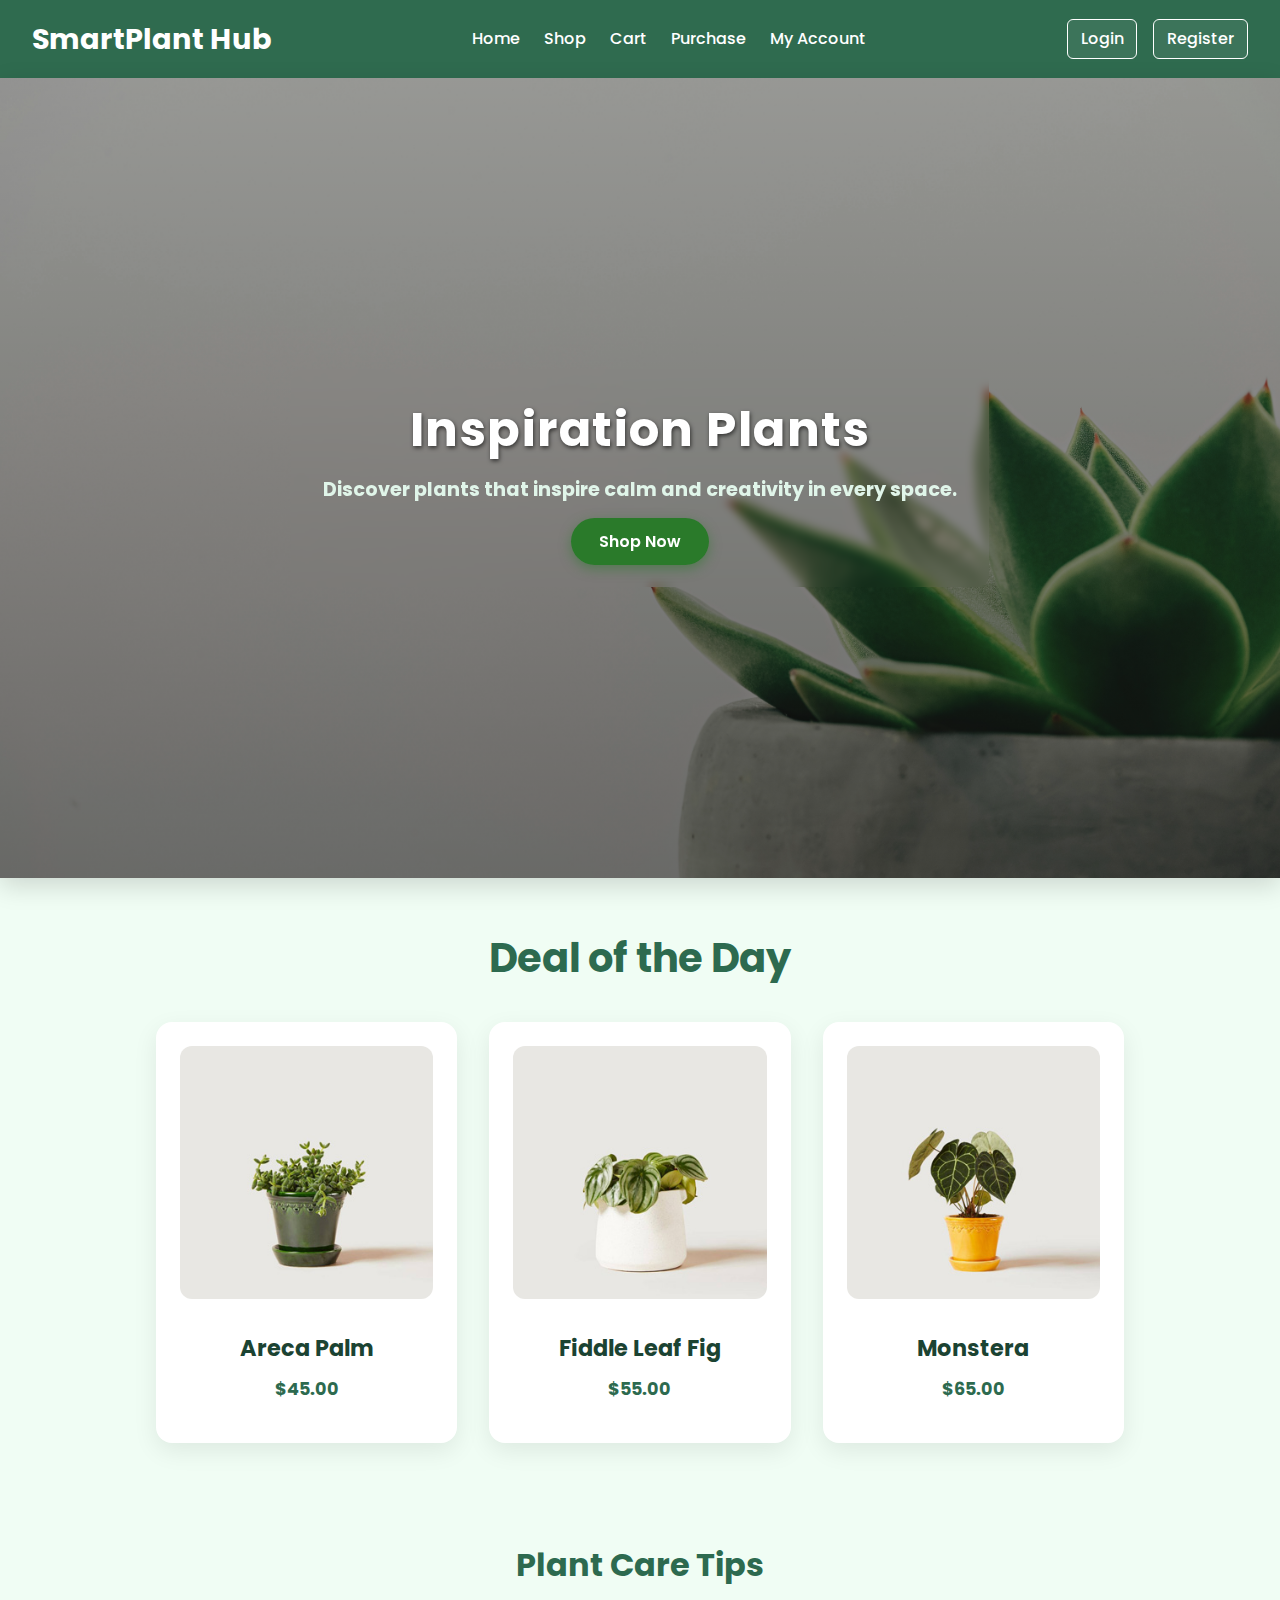
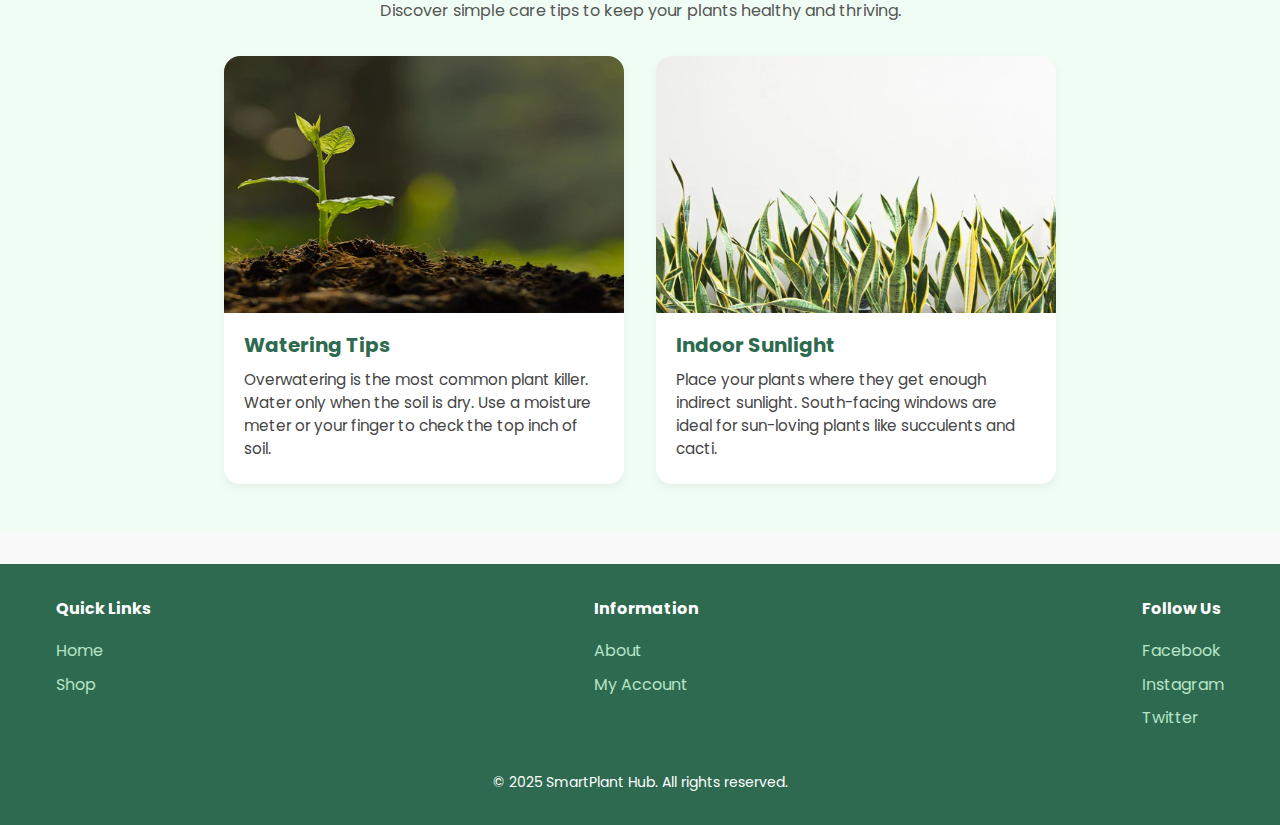
<file: index.html>
<!DOCTYPE html>
<html lang="en">
<head>
  <meta charset="UTF-8" />
  <meta name="viewport" content="width=device-width, initial-scale=1" />
  <title>SmartPlant Hub</title>
  <link rel="stylesheet" href="./css/styles.css" />
  <link href="https://fonts.googleapis.com/css2?family=Poppins:wght@400;600&display=swap" rel="stylesheet" />
</head>
<body>

  <!-- HEADER -->
  <header class="header">
    <div class="logo">SmartPlant Hub</div>

    <nav class="main-nav">
      <ul>
        <li><a href="index.html">Home</a></li>
        <li><a href="products.html">Shop</a></li>
        <li><a href="cart.html">Cart</a></li>
        <li><a href="purchases.html">Purchase</a></li>
        <li><a href="account.html">My Account</a></li>
      </ul>
    </nav>

    <div class="header-icons" id="user-section">
      <!-- This will be dynamically updated by JavaScript -->
    </div>
  </header>

  <!-- Hero Slider -->
  <section class="hero-slider">
    <div class="slider">
      <div class="slide active">
        <h2>Inspiration Plants</h2>
        <p><strong>Discover plants that inspire calm and creativity in every space.</strong></p>
        <a href="products.html" class="button">Shop Now</a>
      </div>
    </div>
  </section>

  <!-- Deal of the Day -->
  <section class="deal-of-day">
    <h2>Deal of the Day</h2>
    <div class="product-grid-modern">
      <div class="product-card vertical">
        <img src="images/ARECAPALM.jpg" alt="Areca Palm" />
        <div class="product-info">
          <h3>Areca Palm</h3>
          <p class="price">$45.00</p>
        </div>
      </div>
      <div class="product-card vertical">
        <img src="images/ARROWHEAD.jpg" alt="Arrow Head" />
        <div class="product-info">
          <h3>Fiddle Leaf Fig</h3>
          <p class="price">$55.00</p>
        </div>
      </div>
      <div class="product-card vertical">
        <img src="images/ALUMINIUMPLANTFIT.jpg" alt="Aluminium Plant Fit" />
        <div class="product-info">
          <h3>Monstera</h3>
          <p class="price">$65.00</p>
        </div>
      </div>
    </div>
  </section>

  <!-- Plant Care Tips Section -->
  <section class="tip-section">
    <h2>Plant Care Tips</h2>
    <p class="tip-intro">Discover simple care tips to keep your plants healthy and thriving.</p>

    <div class="tip-grid">
      <div class="tip-card">
        <img src="images/tip1.jpg" alt="Watering Tips" />
        <div class="tip-content">
          <h3>Watering Tips</h3>
          <p>Overwatering is the most common plant killer. Water only when the soil is dry. Use a moisture meter or your finger to check the top inch of soil.</p>
        </div>
      </div>

      <div class="tip-card">
        <img src="images/tip2.jpg" alt="Sunlight Placement" />
        <div class="tip-content">
          <h3>Indoor Sunlight</h3>
          <p>Place your plants where they get enough indirect sunlight. South-facing windows are ideal for sun-loving plants like succulents and cacti.</p>
        </div>
      </div>
    </div>
  </section>

  <!-- Footer -->
  <footer class="footer">
    <div class="container">
      <div class="footer-columns">
        <div>
          <h4>Quick Links</h4>
          <ul>
            <li><a href="index.html">Home</a></li>
            <li><a href="products.html">Shop</a></li>
          </ul>
        </div>
        <div>
          <h4>Information</h4>
          <ul>
            <li><a href="#">About</a></li>
            <li><a href="account.html">My Account</a></li>
          </ul>
        </div>
        <div>
          <h4>Follow Us</h4>
          <ul>
            <li><a href="#">Facebook</a></li>
            <li><a href="#">Instagram</a></li>
            <li><a href="#">Twitter</a></li>
          </ul>
        </div>
      </div>
      <p class="copyright">&copy; 2025 SmartPlant Hub. All rights reserved.</p>
    </div>
  </footer>

  <!-- Link to your JS controller for header -->
  <script src="./pages/js/controllers/header.js"></script>

</body>
</html>
</file>
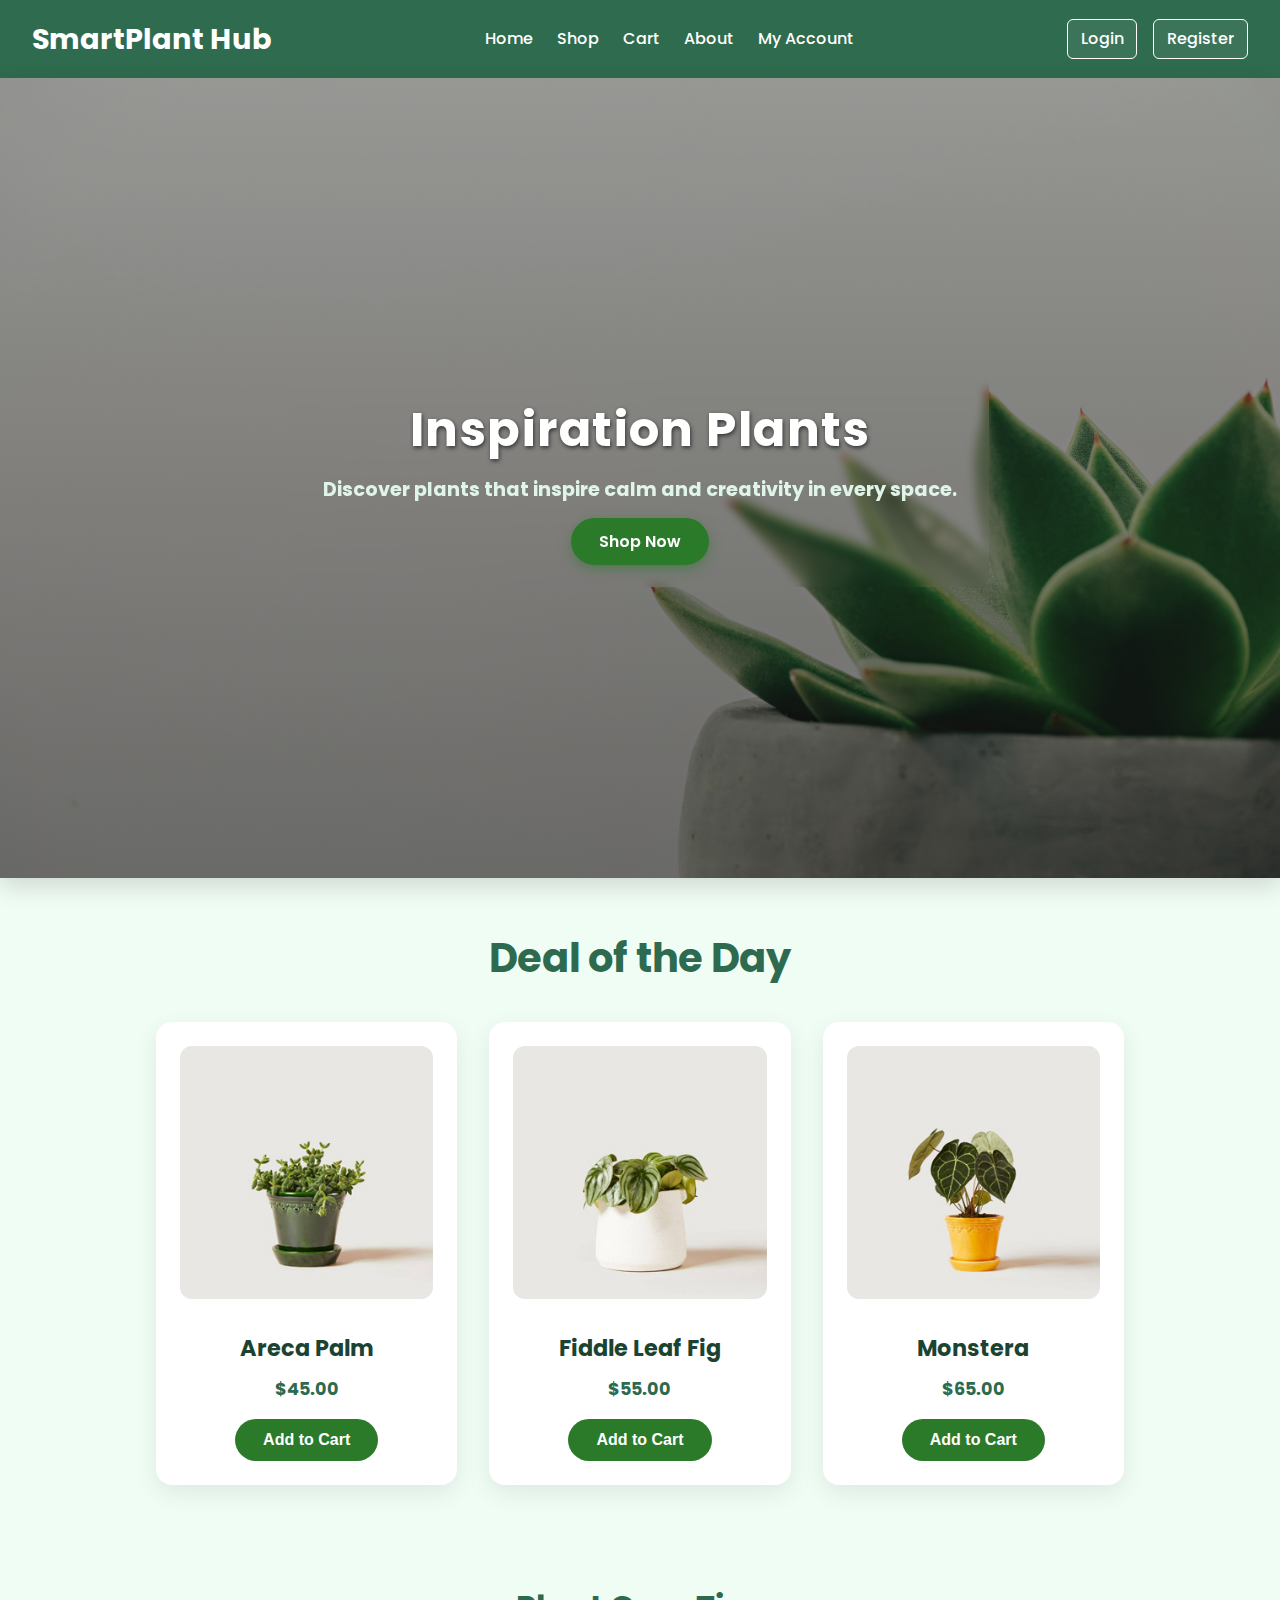
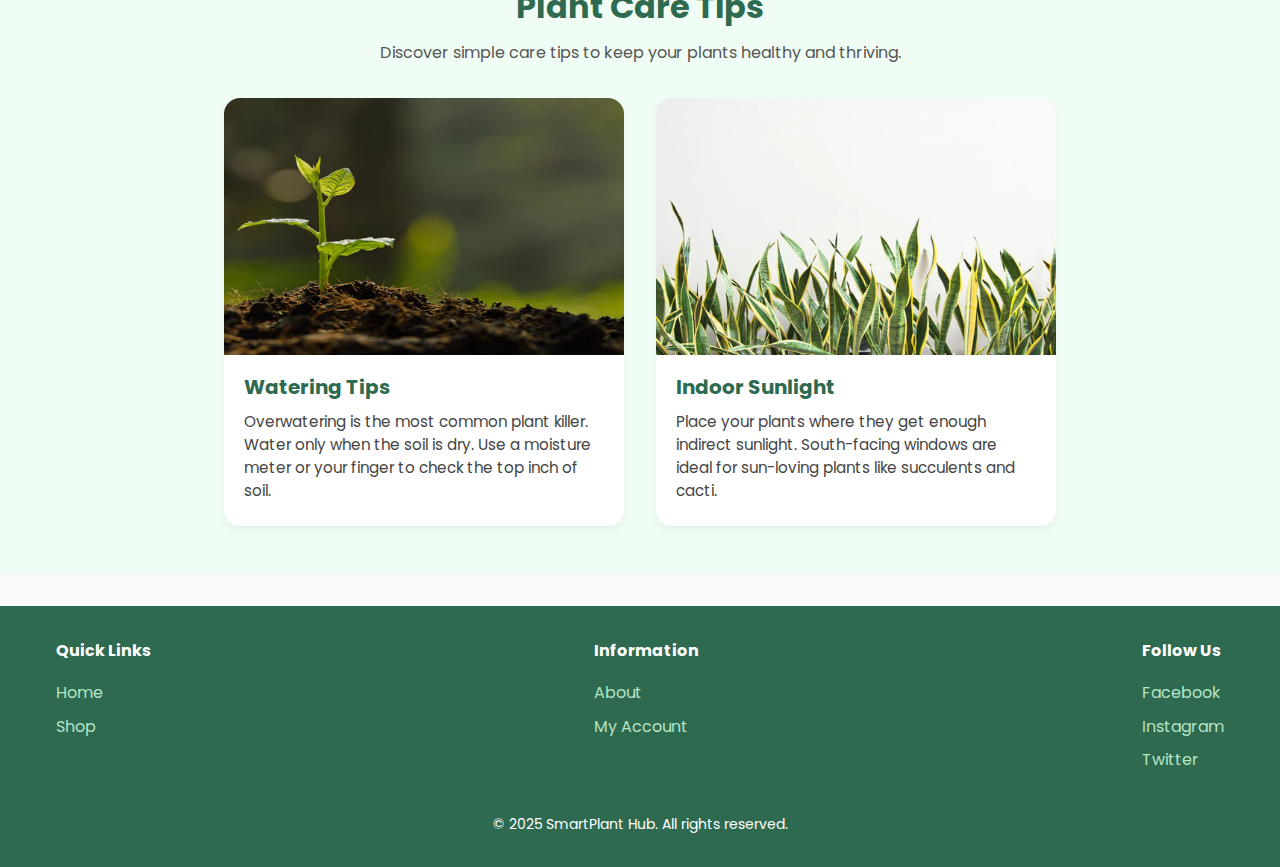
<file: SmartPlantHub/root/index.html>
<!DOCTYPE html>
<html lang="en">
<head>
  <meta charset="UTF-8" />
  <meta name="viewport" content="width=device-width, initial-scale=1" />
  <title>SmartPlant Hub</title>
  <link rel="stylesheet" href="./css/styles.css" />
  <link href="https://fonts.googleapis.com/css2?family=Poppins:wght@400;600&display=swap" rel="stylesheet" />
</head>
<body>

  <!-- HEADER -->
  <header class="header">
    <div class="logo">SmartPlant Hub</div>

    <nav class="main-nav">
      <ul>
        <li><a href="index.html">Home</a></li>
        <li><a href="products.html">Shop</a></li>
        <li><a href="cart.html">Cart</a></li>
        <li><a href="#">About</a></li>
        <li><a href="account.html">My Account</a></li>
      </ul>
    </nav>

    <div class="header-icons">
      <a href="login.html" class="login-btn">Login</a>
      <a href="register.html" class="register-btn">Register</a>
    </div>
  </header>

  

  <!-- Hero Slider -->
  <section class="hero-slider">
    <div class="slider">
      <div class="slide active">
        <h2>Inspiration Plants</h2>
        <p><strong>Discover plants that inspire calm and creativity in every space.</strong></p>
        <a href="products.html" class="button">Shop Now</a>
      </div>
    </div>
  </section>



 <!-- Deal of the Day -->
<section class="deal-of-day">
  <h2>Deal of the Day</h2>
  <div class="product-grid-modern">
    <div class="product-card vertical">
      <img src="images/ARECAPALM.jpg" alt="Areca Palm" />
      <div class="product-info">
        <h3>Areca Palm</h3>
        <p class="price">$45.00</p>
        <button class="button">Add to Cart</button>
      </div>
    </div>
    <div class="product-card vertical">
      <img src="images/ARROWHEAD.jpg" alt="Arrow Head" />
      <div class="product-info">
        <h3>Fiddle Leaf Fig</h3>
        <p class="price">$55.00</p>
        <button class="button">Add to Cart</button>
      </div>
    </div>
    <div class="product-card vertical">
      <img src="images/ALUMINIUMPLANTFIT.jpg" alt="Aluminium Plant Fit" />
      <div class="product-info">
        <h3>Monstera</h3>
        <p class="price">$65.00</p>
        <button class="button">Add to Cart</button>
      </div>
    </div>
    
  </div>
</section>


<!-- Plant Care Tips Section -->
<section class="tip-section">
  <h2>Plant Care Tips</h2>
  <p class="tip-intro">Discover simple care tips to keep your plants healthy and thriving.</p>

  <div class="tip-grid">
    <div class="tip-card">
      <img src="images/tip1.jpg" alt="Watering Tips">
      <div class="tip-content">
        <h3>Watering Tips</h3>
        <p>Overwatering is the most common plant killer. Water only when the soil is dry. Use a moisture meter or your finger to check the top inch of soil.</p>
      </div>
    </div>

    <div class="tip-card">
      <img src="images/tip2.jpg" alt="Sunlight Placement">
      <div class="tip-content">
        <h3>Indoor Sunlight</h3>
        <p>Place your plants where they get enough indirect sunlight. South-facing windows are ideal for sun-loving plants like succulents and cacti.</p>
      </div>
    </div>
  </div>
</section>




 

  <!-- Footer -->
  <footer class="footer">
    <div class="container">
      <div class="footer-columns">
        <div>
          <h4>Quick Links</h4>
          <ul>
            <li><a href="#">Home</a></li>
            <li><a href="#">Shop</a></li>
          </ul>
        </div>
        <div>
            <h4>Information</h4>
                <ul>
                <li><a href="#">About</a></li>
                <li><a href="#">My Account</a></li>
                </ul>
            </div>
        <div>
          <h4>Follow Us</h4>
          <ul>
            <li><a href="#">Facebook</a></li>
            <li><a href="#">Instagram</a></li>
            <li><a href="#">Twitter</a></li>
          </ul>
        </div>
      </div>
      <p class="copyright">
        &copy; 2025 SmartPlant Hub. All rights reserved.
      </p>
    </div>
  </footer>

</body>
</html>
</file>
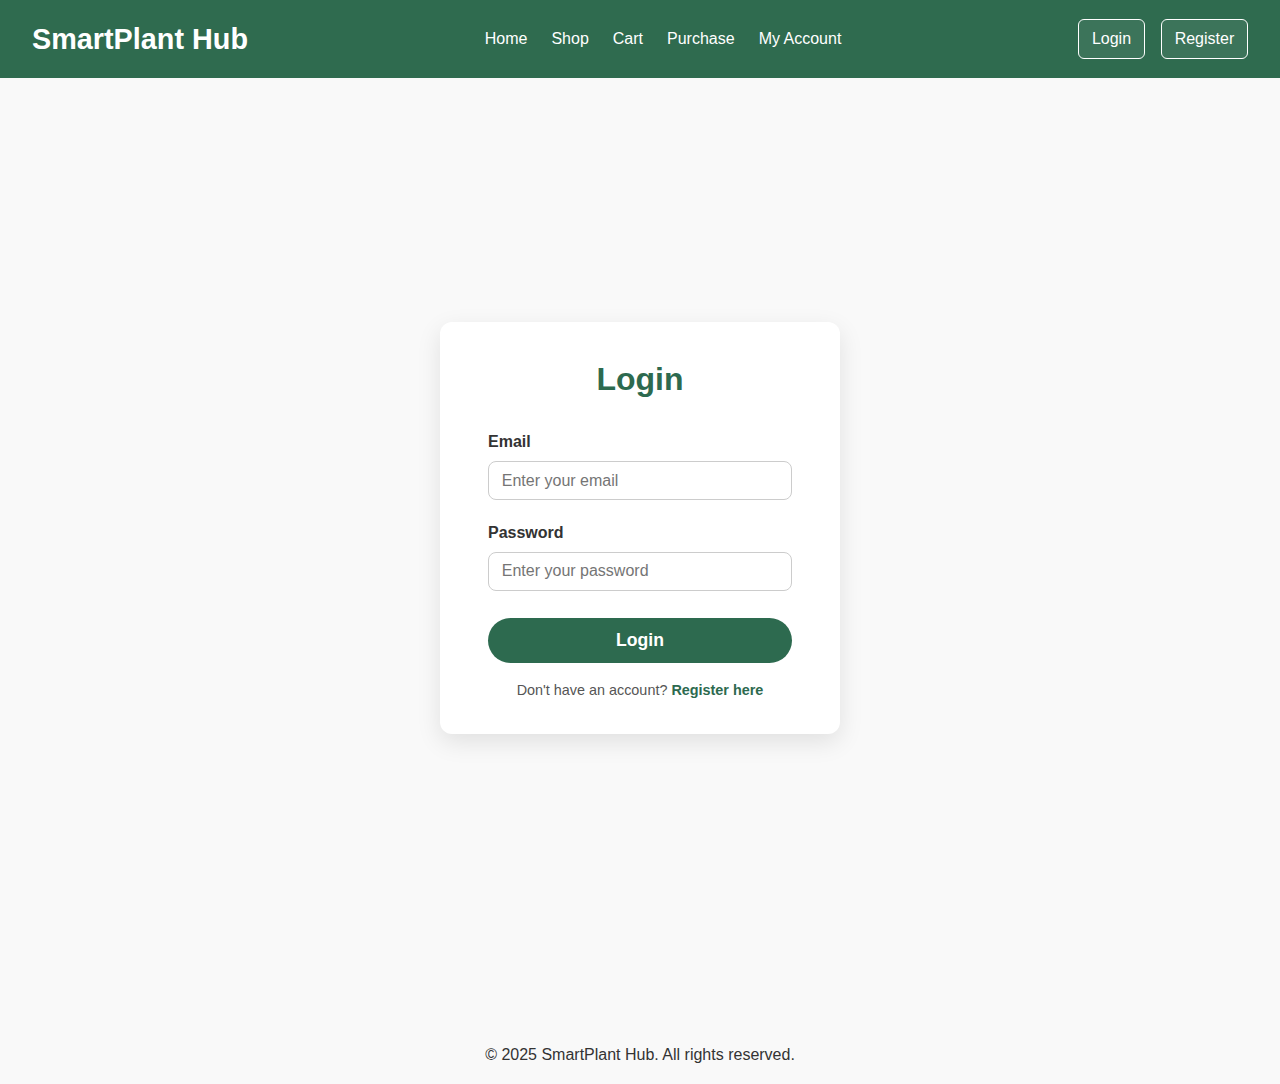
<file: account.html>
<!DOCTYPE html>
<html lang="en">
<head>
  <meta charset="UTF-8" />
  <meta name="viewport" content="width=device-width, initial-scale=1" />
  <title>My Account - SmartPlant Hub</title>
  <link rel="stylesheet" href="./css/styles.css" />
</head>
<body>

  <!-- HEADER -->
  <header class="header">
    <div class="logo">SmartPlant Hub</div>

    <nav class="main-nav">
      <ul>
        <li><a href="index.html">Home</a></li>
        <li><a href="products.html">Shop</a></li>
        <li><a href="cart.html">Cart</a></li>
        <li><a href="purchases.html">Purchases</a></li>
        <li><a href="account.html" class="active">My Account</a></li>
      </ul>
    </nav>

    <div class="header-icons" id="user-section">
      <!-- Login/Register or Welcome + Logout button will be injected here by JS -->
    </div>
  </header>

  <!-- ACCOUNT CONTENT -->
  <main>
    <section class="auth-page">
      <div class="auth-container">
        <div class="auth-form">
          <h2>Welcome, <span id="user-name">User</span></h2>

          <p style="text-align:center; margin-top:1rem;">
            This is your account dashboard. Here you can view your details.
          </p>

          <div style="margin-top:2rem;">
            <label for="user-email">Email</label>
            <input type="text" id="user-email" disabled />

            <label for="user-fullname" style="margin-top: 1rem;">Full Name</label>
            <input type="text" id="user-fullname" disabled />
          </div>

          <button id="logout-page-btn" class="btn-primary" style="margin-top: 2rem;">Logout</button>
        </div>
      </div>
    </section>
  </main>

  <footer class="site-footer" style="text-align:center; padding:1rem; margin-top: 3rem;">
    <p>&copy; 2025 SmartPlant Hub. All rights reserved.</p>
  </footer>

  <script>
    // Update header section based on user login status
    function updateHeaderUser() {
      const userSection = document.getElementById('user-section');
      const loggedIn = localStorage.getItem('loggedIn') === 'true';
      const user = JSON.parse(localStorage.getItem('loggedInUser'));

      if (loggedIn && user) {
        userSection.innerHTML = `
          <span class="welcome-msg">Welcome, ${user.name}</span>
          <button id="logout-btn" class="logout-btn" style="margin-left: 15px;">Logout</button>
        `;

        document.getElementById('logout-btn').addEventListener('click', logout);
      } else {
        userSection.innerHTML = `
          <a href="login.html" class="login-btn">Login</a>
          <a href="register.html" class="register-btn">Register</a>
        `;
      }
    }

    // Load user info and check if logged in
    function loadUserDetails() {
      const user = JSON.parse(localStorage.getItem('loggedInUser'));
      const loggedIn = localStorage.getItem('loggedIn') === 'true';

      if (!loggedIn || !user) {
        alert('You must be logged in to access this page.');
        window.location.href = 'login.html';
        return;
      }

      // Update page with user info
      document.getElementById('user-name').textContent = user.name;
      document.getElementById('user-email').value = user.email;
      document.getElementById('user-fullname').value = user.name;
    }

    // Logout function clears localStorage and redirects
    function logout() {
      localStorage.removeItem('loggedIn');
      localStorage.removeItem('loggedInUser');
      alert('You have been logged out.');
      window.location.href = 'index.html';
    }

    // Set event listeners
    document.addEventListener('DOMContentLoaded', () => {
      updateHeaderUser();
      loadUserDetails();

      // Logout button in the main content
      const logoutPageBtn = document.getElementById('logout-page-btn');
      if (logoutPageBtn) {
        logoutPageBtn.addEventListener('click', logout);
      }
    });
  </script>

</body>
</html>
</file>
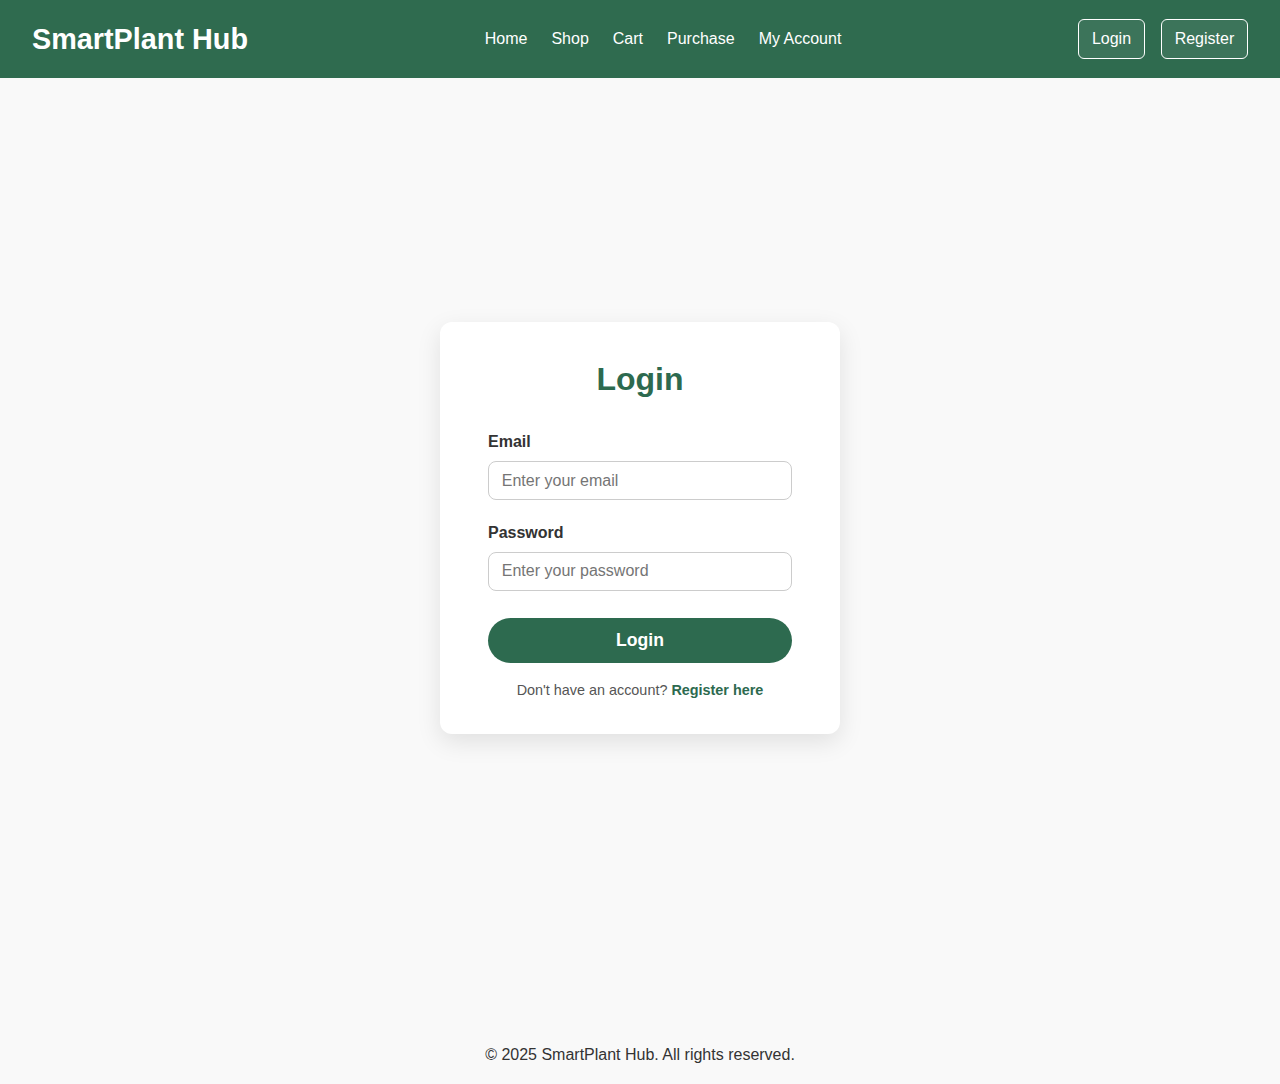
<file: cart.html>
<!DOCTYPE html>
<html lang="en">
<head>
  <meta charset="UTF-8" />
  <meta name="viewport" content="width=device-width, initial-scale=1" />
  <title>SmartPlant Hub - Cart</title>
  <link rel="stylesheet" href="./css/styles.css" />
</head>
<body>

  <!-- HEADER -->
  <header class="header">
    <div class="logo">SmartPlant Hub</div>
    <nav class="main-nav" aria-label="Primary navigation">
      <ul>
        <li><a href="index.html">Home</a></li>
        <li><a href="products.html">Shop</a></li>
        <li><a href="cart.html" class="active" aria-current="page">Cart</a></li>
        <li><a href="purchases.html">Purchase</a></li>
        <li><a href="account.html">My Account</a></li>
      </ul>
    </nav>
    <div class="header-icons" aria-live="polite" aria-atomic="true">
      <!-- Filled by header.js -->
    </div>
  </header>

  <!-- MAIN CART SECTION -->
  <main>
    <section class="cart-section" aria-label="Shopping cart section">
      <h2>Your Cart</h2>
      <div class="cart-table-wrapper">
        <table id="cart-table" aria-label="Shopping cart contents" role="grid">
          <thead>
            <tr>
              <th scope="col">Product</th>
              <th scope="col">Price</th>
              <th scope="col">Quantity</th>
              <th scope="col">Subtotal</th>
              <th scope="col">Action</th>
            </tr>
          </thead>
          <tbody>
            <!-- Cart items go here -->
          </tbody>
        </table>
      </div>

      <div class="cart-summary">
        <p id="cart-total"><strong>Total:</strong> $0.00</p>
        <div class="cart-buttons">
          <button id="clear-cart-btn" class="btn btn-danger">Clear Cart</button>
          <button id="checkout-btn" class="btn btn-primary">Checkout</button>
        </div>
      </div>
    </section>
  </main>

  <!-- Load Header Script -->
  <script src="./pages/js/controllers/header.js"></script>

  <script>
    document.addEventListener('DOMContentLoaded', () => {
      const isLoggedIn = localStorage.getItem('loggedIn') === 'true';
      if (!isLoggedIn) {
        alert('Please login to view your cart.');
        window.location.href = 'login.html';
        return;
      }

      renderCart();

      document.getElementById('clear-cart-btn').addEventListener('click', () => {
        if (confirm('Are you sure you want to clear the cart?')) {
          localStorage.removeItem('cart');
          renderCart();
        }
      });

      document.getElementById('checkout-btn').addEventListener('click', () => {
        const cart = getCart();
        if (cart.length === 0) {
          alert('Your cart is empty!');
          return;
        }

        const user = JSON.parse(localStorage.getItem('loggedInUser'));
        const purchases = JSON.parse(localStorage.getItem('purchases')) || [];

        const newPurchase = {
          orderId: generateOrderId(),
          userEmail: user?.email || 'guest',
          purchaseDate: new Date().toISOString(),
          items: cart
        };

        purchases.push(newPurchase);
        localStorage.setItem('purchases', JSON.stringify(purchases));
        localStorage.removeItem('cart');

        alert('Checkout successful! Thank you for your purchase.');
        window.location.href = 'purchases.html';
      });
    });

    function getCart() {
      return JSON.parse(localStorage.getItem('cart')) || [];
    }

    function saveCart(cart) {
      localStorage.setItem('cart', JSON.stringify(cart));
    }

    function generateOrderId() {
      const datePart = new Date().toISOString().slice(0,10).replace(/-/g, '');
      const randomPart = Math.floor(Math.random() * 9000 + 1000);
      return `SPH-${datePart}-${randomPart}`;
    }

    function renderCart() {
      const cart = getCart();
      const tbody = document.querySelector('#cart-table tbody');
      tbody.innerHTML = '';
      let total = 0;

      if (cart.length === 0) {
        tbody.innerHTML = `<tr><td colspan="5" style="text-align:center;">Your cart is empty.</td></tr>`;
        document.getElementById('cart-total').textContent = `Total: $0.00`;
        return;
      }

      cart.forEach((item, index) => {
        const subtotal = item.price * item.quantity;
        total += subtotal;

        const row = document.createElement('tr');
        row.innerHTML = `
          <td>${item.name}</td>
          <td>$${item.price.toFixed(2)}</td>
          <td><input type="number" min="1" value="${item.quantity}" data-index="${index}" class="qty-input" /></td>
          <td>$${subtotal.toFixed(2)}</td>
          <td><button class="remove-btn btn btn-small" data-index="${index}">Remove</button></td>
        `;
        tbody.appendChild(row);
      });

      document.getElementById('cart-total').textContent = `Total: $${total.toFixed(2)}`;

      document.querySelectorAll('.qty-input').forEach(input => {
        input.addEventListener('change', (e) => {
          const index = e.target.dataset.index;
          let quantity = parseInt(e.target.value);
          if (isNaN(quantity) || quantity < 1) {
            quantity = 1;
            e.target.value = 1;
          }
          const cart = getCart();
          cart[index].quantity = quantity;
          saveCart(cart);
          renderCart();
        });
      });

      document.querySelectorAll('.remove-btn').forEach(btn => {
        btn.addEventListener('click', () => {
          const index = btn.dataset.index;
          const cart = getCart();
          cart.splice(index, 1);
          saveCart(cart);
          renderCart();
        });
      });
    }
  </script>
</body>
</html>
</file>
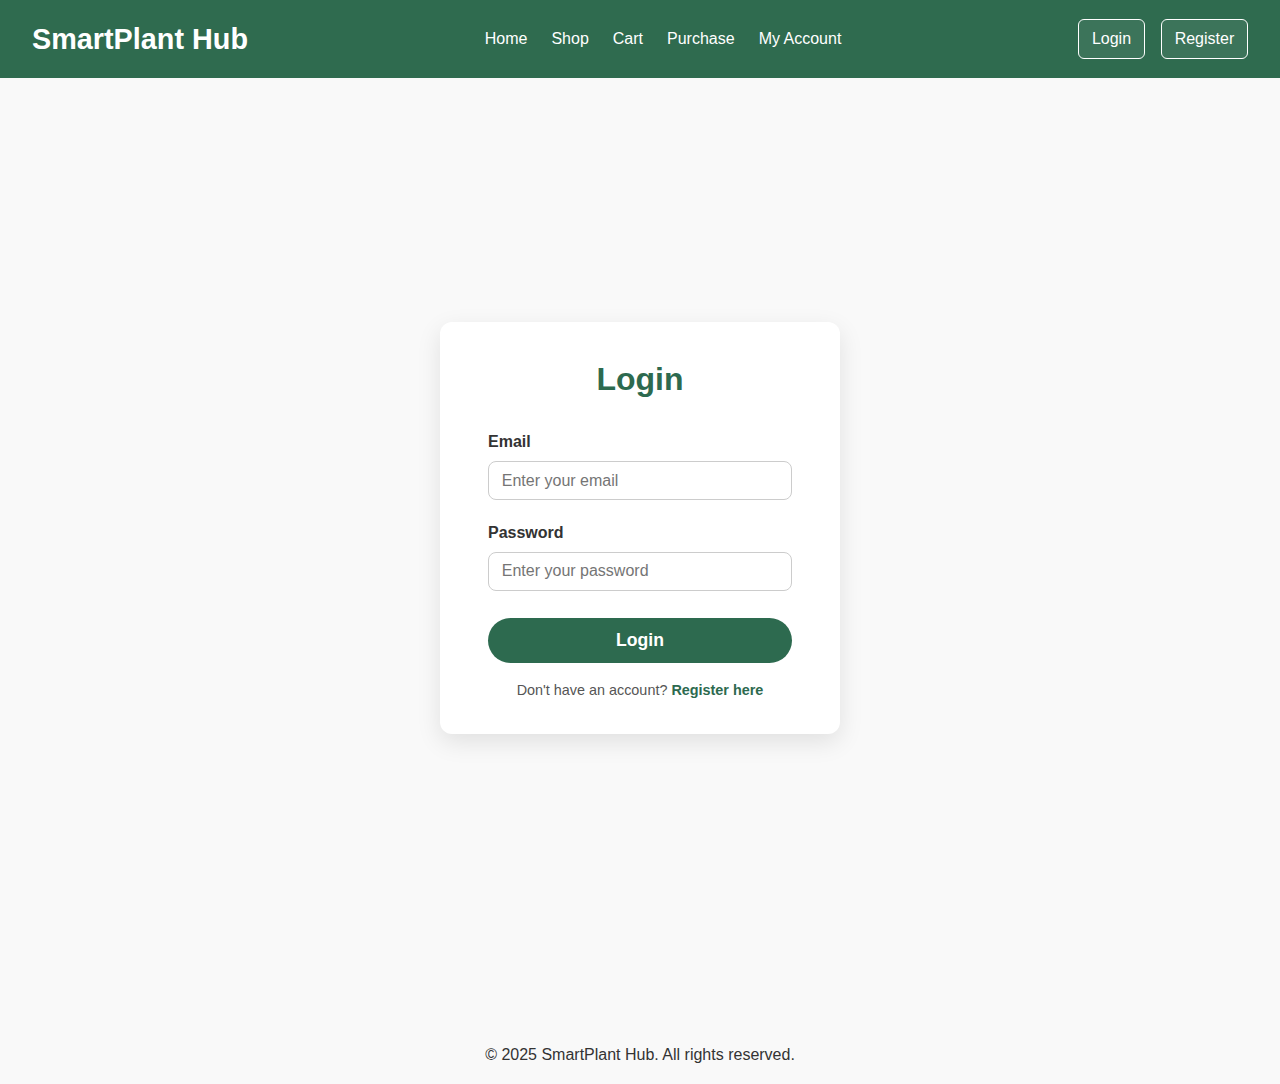
<file: login.html>
<!DOCTYPE html>
<html lang="en">
<head>
  <meta charset="UTF-8" />
  <meta name="viewport" content="width=device-width, initial-scale=1" />
  <title>Login - SmartPlant Hub</title>
  <link rel="stylesheet" href="./css/styles.css" />
</head>
<body>

  <!-- HEADER -->
  <header class="header">
    <div class="logo">SmartPlant Hub</div>

    <nav class="main-nav">
      <ul>
        <li><a href="index.html">Home</a></li>
        <li><a href="products.html">Shop</a></li>
        <li><a href="cart.html">Cart</a></li>
        <li><a href="purchases.html">Purchase</a></li>
        <li><a href="account.html">My Account</a></li>
      </ul>
    </nav>

    <div class="header-icons" id="user-section">
      <!-- Login/Register or Welcome + Logout will be injected here -->
    </div>
  </header>

  <!-- MAIN CONTENT -->
  <main>
    <section class="auth-page">
      <div class="auth-container">
        <form class="auth-form" id="login-form" action="#" method="POST" novalidate>
          <h2>Login</h2>

          <label for="email">Email</label>
          <input type="email" id="email" name="email" placeholder="Enter your email" required />

          <label for="password">Password</label>
          <input type="password" id="password" name="password" placeholder="Enter your password" required />

          <button type="submit" class="btn-primary">Login</button>

          <p class="switch-auth">
            Don't have an account? <a href="register.html">Register here</a>
          </p>
        </form>
      </div>
    </section>
  </main>

  <footer class="site-footer" style="text-align:center; padding:1rem; margin-top: 3rem;">
    <p>&copy; 2025 SmartPlant Hub. All rights reserved.</p>
  </footer>

  <script>
    // Update header user section based on login status
    function updateHeaderUser() {
      const userSection = document.getElementById('user-section');
      const loggedIn = localStorage.getItem('loggedIn') === 'true';
      const user = JSON.parse(localStorage.getItem('loggedInUser'));

      if (loggedIn && user) {
        userSection.innerHTML = `
          <span class="welcome-msg">Welcome, ${user.name}</span>
          <button id="logout-btn" class="logout-btn" style="margin-left: 15px;">Logout</button>
        `;

        document.getElementById('logout-btn').addEventListener('click', logout);
      } else {
        userSection.innerHTML = `
          <a href="login.html" class="login-btn">Login</a>
          <a href="register.html" class="register-btn">Register</a>
        `;
      }
    }

    // Logout function clears login data and redirects to home
    function logout() {
      localStorage.removeItem('loggedIn');
      localStorage.removeItem('loggedInUser');
      alert('You have been logged out.');
      window.location.href = 'index.html';
    }

    // Handle login form submission
    document.getElementById('login-form').addEventListener('submit', function(e) {
      e.preventDefault();

      const emailInput = document.getElementById('email').value.trim().toLowerCase();
      const passwordInput = document.getElementById('password').value;

      // Retrieve users from localStorage (empty array if none)
      const users = JSON.parse(localStorage.getItem('users')) || [];

      // Check if a user matches entered email and password
      const user = users.find(u => u.email.toLowerCase() === emailInput && u.password === passwordInput);

      if (user) {
        localStorage.setItem('loggedIn', 'true');
        localStorage.setItem('loggedInUser', JSON.stringify(user));

        alert(`Welcome back, ${user.name}!`);
        window.location.href = 'account.html';
      } else {
        alert('Invalid email or password. Please try again.');
      }
    });

    // Initialize header user section on page load
    document.addEventListener('DOMContentLoaded', () => {
      updateHeaderUser();
    });
  </script>

</body>
</html>
</file>
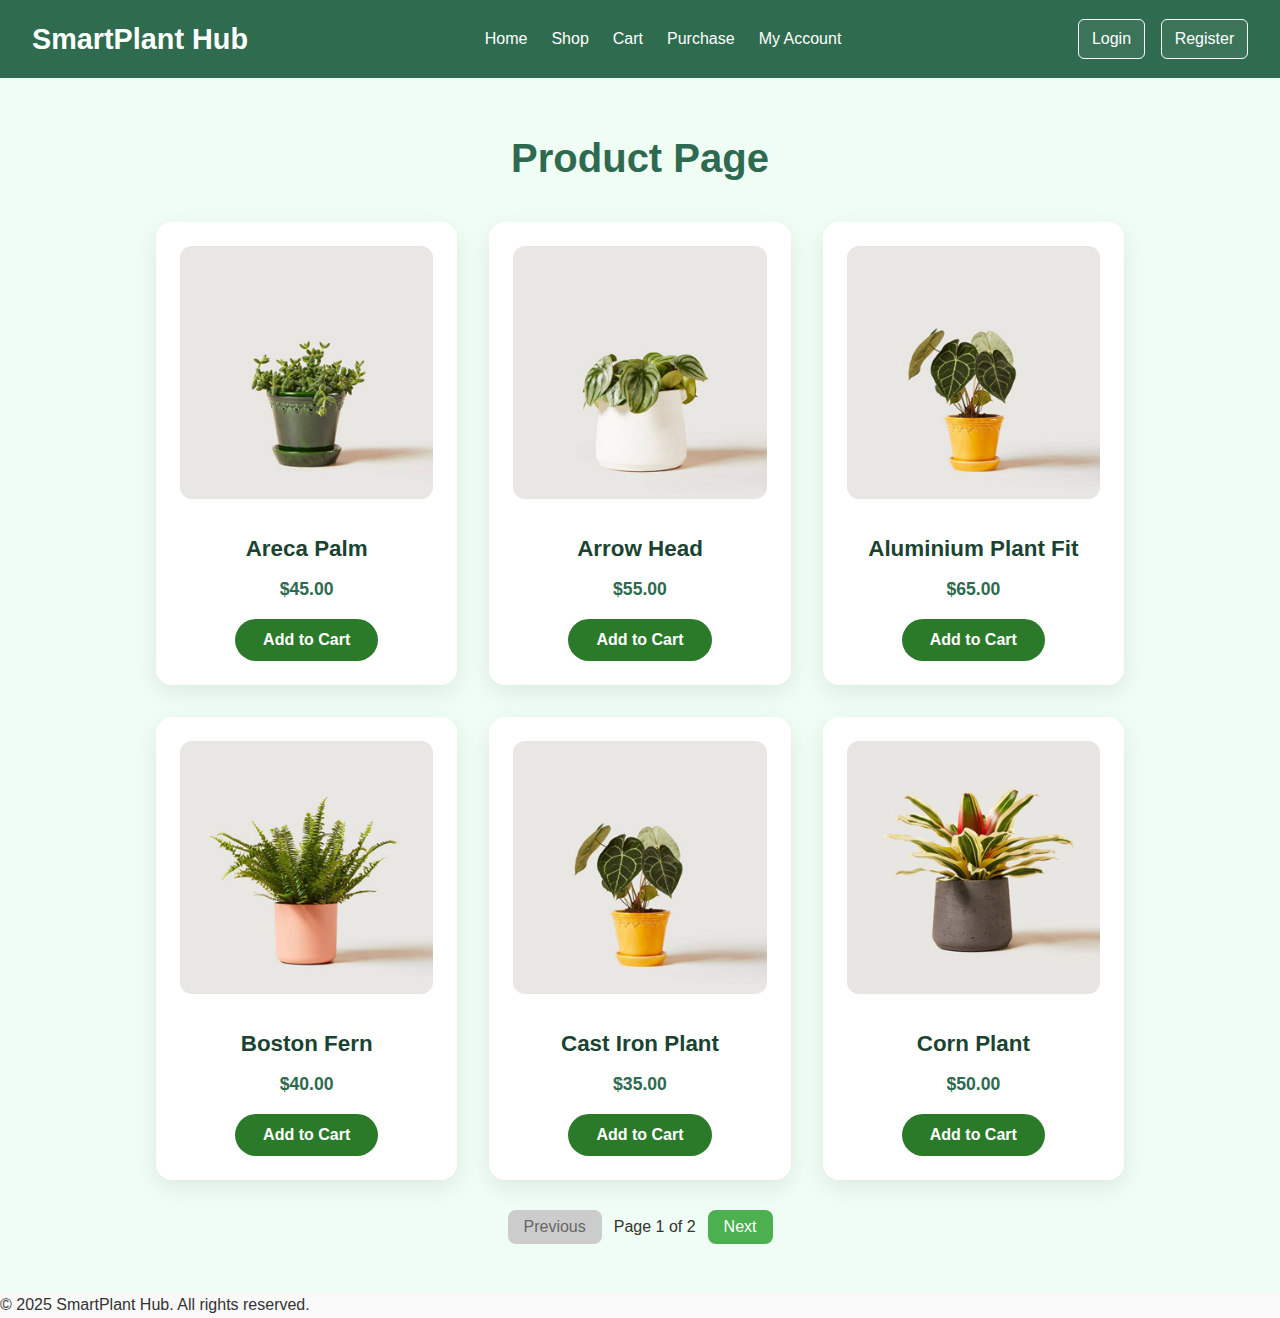
<file: products.html>
<!DOCTYPE html>
<html lang="en">
<head>
  <meta charset="UTF-8" />
  <meta name="viewport" content="width=device-width, initial-scale=1.0"/>
  <title>SmartPlant Hub - Product Page</title>
  <link rel="stylesheet" href="./css/styles.css" />
</head>
<body>
  <!-- HEADER -->
<header class="header">
  <div class="logo">SmartPlant Hub</div>

  <nav class="main-nav">
    <ul>
      <li><a href="index.html">Home</a></li>
      <li><a href="products.html">Shop</a></li>
      <li><a href="cart.html">Cart</a></li>
      <li><a href="purchases.html">Purchase</a></li>
      <li><a href="account.html">My Account</a></li>
    </ul>
  </nav>

  <div class="header-icons" id="user-section">
    <!-- This will be dynamically updated by JavaScript -->
  </div>
</header>
  <main>
    <section class="deal-of-day">
      <h2>Product Page</h2>
      <div class="product-grid-modern" id="product-list">
        <!-- Products will be rendered here -->
      </div>

      <div class="pagination-controls">
        <button id="prev-btn">Previous</button>
        <span id="page-info"></span>
        <button id="next-btn">Next</button>
      </div>
    </section>
  </main>

  <footer>
    <p>&copy; 2025 SmartPlant Hub. All rights reserved.</p>
  </footer>

  <script>
    const products = [
      { name: "Areca Palm", price: 45.00, image: "images/ARECAPALM.jpg" },
      { name: "Arrow Head", price: 55.00, image: "images/ARROWHEAD.jpg" },
      { name: "Aluminium Plant Fit", price: 65.00, image: "images/ALUMINIUMPLANTFIT.jpg" },
      { name: "Boston Fern", price: 40.00, image: "images/BOSTONFERN.jpg" },
      { name: "Cast Iron Plant", price: 35.00, image: "images/CASTIRONPLANT.jpg" },
      { name: "Corn Plant", price: 50.00, image: "images/CORNPLANT.jpg" },
      { name: "Dumb Cane", price: 50.00, image: "images/DUMBCANE.jpg" },
      { name: "Chine Ever Green", price: 50.00, image: "images/CHINEEVERGREEN.jpg" },
      { name: "Canary Date Palm", price: 50.00, image: "images/CANARYDATEPALM.jpg" },
    ];

    const productsPerPage = 6;
    let currentPage = 1;

    function renderProducts() {
      const start = (currentPage - 1) * productsPerPage;
      const end = start + productsPerPage;
      const visibleProducts = products.slice(start, end);

      const productList = document.getElementById("product-list");
      productList.innerHTML = "";

      visibleProducts.forEach(product => {
        const card = document.createElement("div");
        card.className = "product-card vertical";
        card.innerHTML = `
          <img src="${product.image}" alt="${product.name}" />
          <div class="product-info">
            <h3>${product.name}</h3>
            <p class="price">$${product.price.toFixed(2)}</p>
            <button class="button add-to-cart-btn" data-name="${product.name}" data-price="${product.price}">Add to Cart</button>
          </div>
        `;
        productList.appendChild(card);
      });

      updatePagination();
      attachAddToCartEvents();
    }

    function updatePagination() {
      const pageInfo = document.getElementById("page-info");
      const totalPages = Math.ceil(products.length / productsPerPage);
      pageInfo.textContent = `Page ${currentPage} of ${totalPages}`;
      document.getElementById("prev-btn").disabled = currentPage === 1;
      document.getElementById("next-btn").disabled = currentPage === totalPages;
    }

    document.getElementById("prev-btn").addEventListener("click", () => {
      if (currentPage > 1) {
        currentPage--;
        renderProducts();
      }
    });

    document.getElementById("next-btn").addEventListener("click", () => {
      const totalPages = Math.ceil(products.length / productsPerPage);
      if (currentPage < totalPages) {
        currentPage++;
        renderProducts();
      }
    });

    function addToCart(item) {
      let cart = JSON.parse(localStorage.getItem("cart")) || [];
      const existingIndex = cart.findIndex(i => i.name === item.name);
      if (existingIndex !== -1) {
        cart[existingIndex].quantity += item.quantity;
      } else {
        cart.push(item);
      }
      localStorage.setItem("cart", JSON.stringify(cart));
    }

    function attachAddToCartEvents() {
      document.querySelectorAll(".add-to-cart-btn").forEach(button => {
        button.addEventListener("click", () => {
          const loggedIn = localStorage.getItem("loggedIn") === "true";
          if (!loggedIn) {
            alert("Please login to add items to your cart.");
            window.location.href = "login.html";
            return;
          }

          const name = button.getAttribute("data-name");
          const price = parseFloat(button.getAttribute("data-price"));
          addToCart({ name, price, quantity: 1 });
          alert(`${name} added to cart!`);
        });
      });
    }

    function updateHeaderUser() {
      const userSection = document.getElementById("user-section");
      const loggedIn = localStorage.getItem("loggedIn") === "true";
      const user = JSON.parse(localStorage.getItem("loggedInUser"));
      if (loggedIn && user) {
        userSection.innerHTML = `
          <span class="welcome-msg">Welcome, ${user.name}</span>
          <button id="logout-btn" class="logout-btn">Logout</button>
        `;
        document.getElementById("logout-btn").addEventListener("click", () => {
          localStorage.removeItem("loggedIn");
          localStorage.removeItem("loggedInUser");
          alert("You have been logged out.");
          window.location.href = "index.html";
        });
      } else {
        userSection.innerHTML = `
          <a href="login.html" class="login-btn">Login</a>
          <a href="register.html" class="register-btn">Register</a>
        `;
      }
    }

    window.addEventListener("DOMContentLoaded", () => {
      updateHeaderUser();
      renderProducts();
    });
  </script>
</body>
</html>
</file>
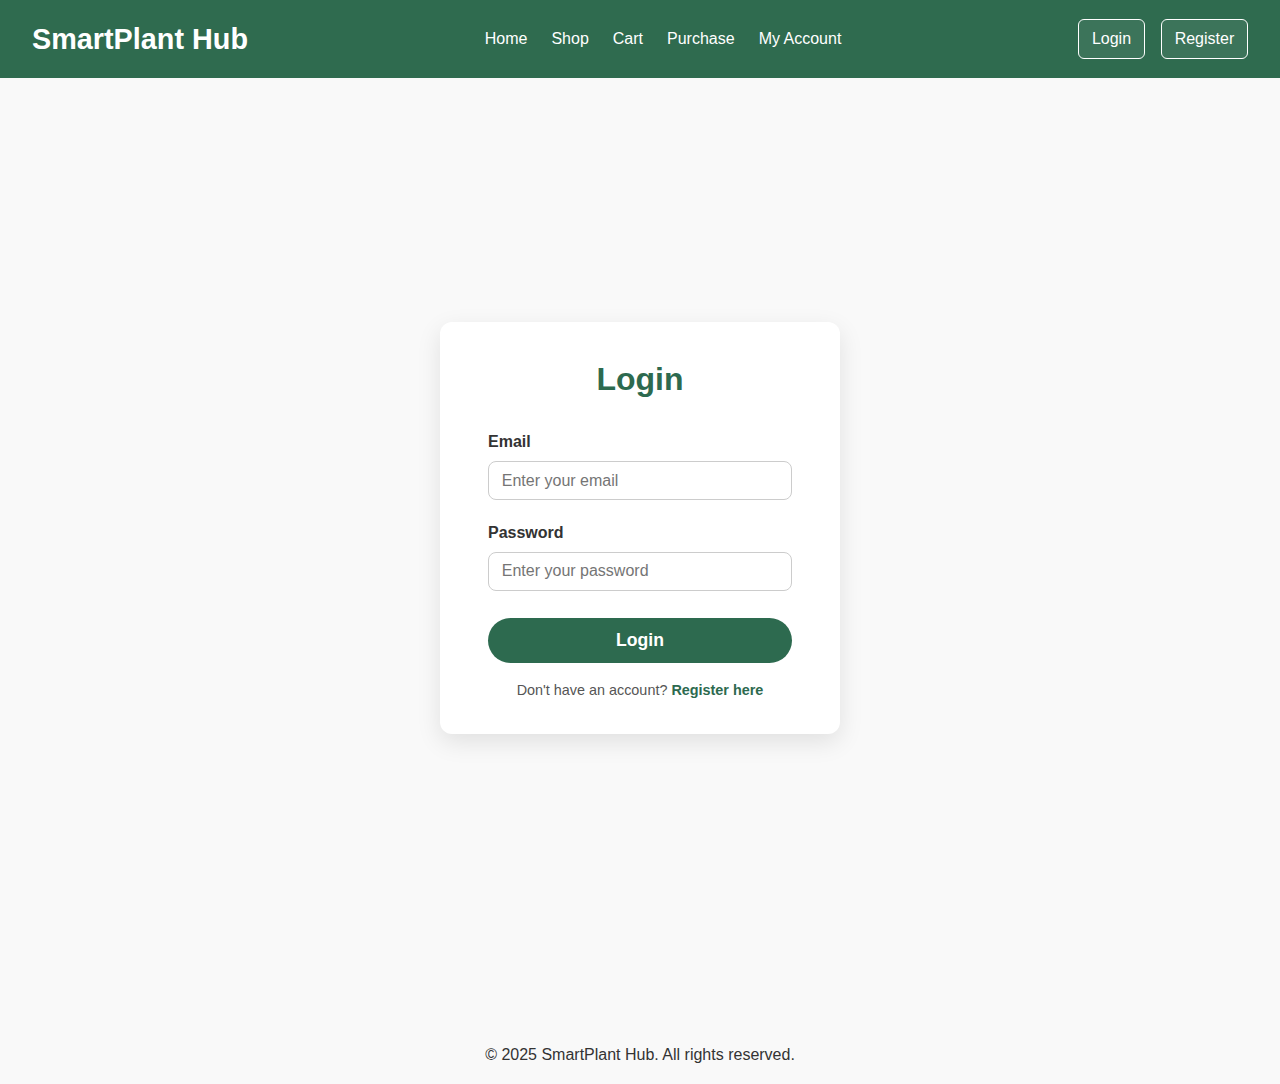
<file: purchases.html>
<!DOCTYPE html>
<html lang="en">
<head>
  <meta charset="UTF-8" />
  <meta name="viewport" content="width=device-width, initial-scale=1" />
  <title>SmartPlant Hub - Purchases</title>
  <link rel="stylesheet" href="./css/styles.css" />
  <style>
    main {
      padding: 2rem;
      background-color: #f5fdf6;
      min-height: 80vh;
    }

    .purchase-section {
      max-width: 1000px;
      margin: 0 auto;
      background: white;
      padding: 2rem;
      border-radius: 12px;
      box-shadow: 0 4px 12px rgba(0,0,0,0.1);
    }

    .purchase-section h2 {
      font-size: 1.8rem;
      margin-bottom: 1.5rem;
      color: #2c6e49;
      text-align: center;
    }

    #purchases-table {
      width: 100%;
      border-collapse: collapse;
      font-size: 0.95rem;
    }

    #purchases-table thead {
      background-color: #2c6e49;
      color: white;
    }

    #purchases-table th, #purchases-table td {
      padding: 0.75rem;
      text-align: left;
      border-bottom: 1px solid #ddd;
    }

    #purchases-table tr:hover {
      background-color: #f0fdf4;
    }

    #no-purchases {
      margin-top: 1.5rem;
      font-size: 1.1rem;
      color: #666;
    }

    @media (max-width: 600px) {
      .purchase-section {
        padding: 1rem;
      }

      #purchases-table thead {
        display: none;
      }

      #purchases-table, #purchases-table tbody, #purchases-table tr, #purchases-table td {
        display: block;
        width: 100%;
      }

      #purchases-table tr {
        margin-bottom: 1.2rem;
        border: 1px solid #ddd;
        border-radius: 10px;
        padding: 1rem;
        background: #fafafa;
      }

      #purchases-table td {
        text-align: right;
        padding-left: 50%;
        position: relative;
      }

      #purchases-table td::before {
        content: attr(data-label);
        position: absolute;
        left: 1rem;
        top: 0.75rem;
        font-weight: bold;
        color: #2c6e49;
      }
    }
  </style>
</head>
<body>

  <!-- HEADER -->
  <header class="header">
    <div class="logo">SmartPlant Hub</div>

    <nav class="main-nav" aria-label="Primary navigation">
      <ul>
        <li><a href="index.html">Home</a></li>
        <li><a href="products.html">Shop</a></li>
        <li><a href="cart.html">Cart</a></li>
        <li><a href="purchases.html" class="active" aria-current="page">Purchase</a></li>
        <li><a href="account.html">My Account</a></li>
      </ul>
    </nav>

    <div class="header-icons" aria-live="polite" aria-atomic="true">
      <!-- Filled dynamically by header.js -->
    </div>
  </header>

  <!-- MAIN SECTION -->
  <main>
    <section class="purchase-section" aria-label="User purchase history">
      <h2>Your Purchase History</h2>

      <!-- Purchase Table -->
      <table id="purchases-table" aria-label="Purchased items" role="grid">
        <thead>
          <tr>
            <th scope="col">Order ID</th>
            <th scope="col">Products</th>
            <th scope="col">Total Quantity</th>
            <th scope="col">Total Price</th>
            <th scope="col">Date</th>
          </tr>
        </thead>
        <tbody>
          <!-- Populated dynamically -->
        </tbody>
      </table>
      <p id="no-purchases" style="text-align:center; display:none;">You haven't made any purchases yet.</p>
    </section>
  </main>

  <!-- Header Script -->
  <script src="./pages/js/controllers/header.js"></script>

  <!-- Main Purchase Logic -->
  <script type="module">
    import { renderUserPurchases } from './pages/js/controllers/purchaseController.js';

    document.addEventListener("DOMContentLoaded", () => {
      const isLoggedIn = localStorage.getItem('loggedIn') === 'true';
      const user = JSON.parse(localStorage.getItem("loggedInUser"));

      if (!isLoggedIn || !user) {
        alert('Please login to view your purchases.');
        window.location.href = 'login.html';
        return;
      }

      // Render user purchases
      renderUserPurchases(user);
    });
  </script>

</body>
</html>
</file>
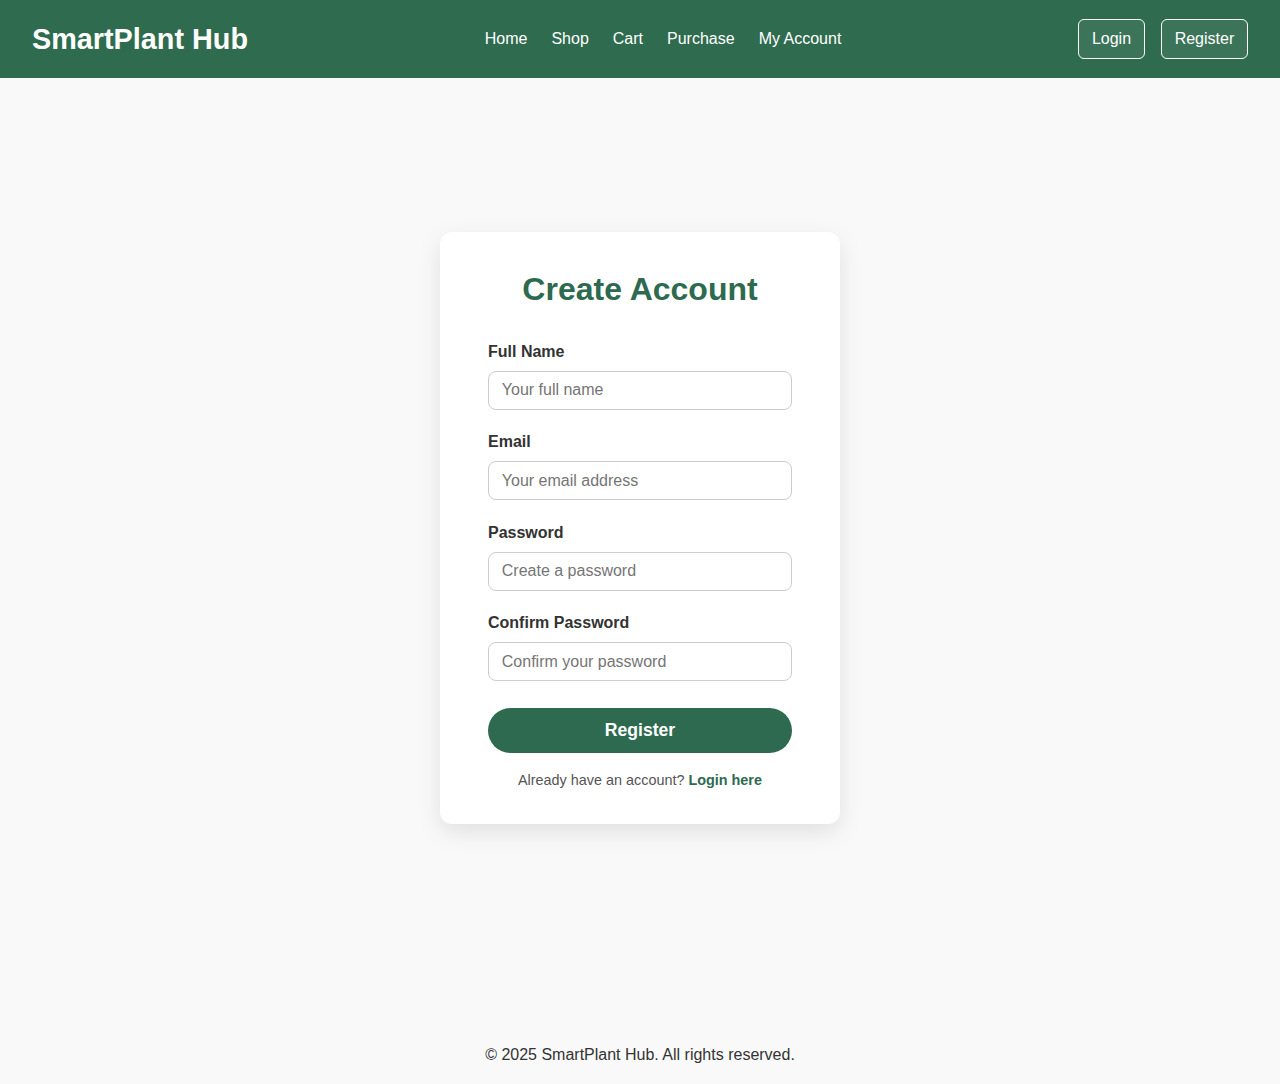
<file: register.html>
<!DOCTYPE html>
<html lang="en">
<head>
  <meta charset="UTF-8" />
  <meta name="viewport" content="width=device-width, initial-scale=1" />
  <title>Register - SmartPlant Hub</title>
  <link rel="stylesheet" href="./css/styles.css" />
</head>
<body>

  <!-- HEADER -->
  <header class="header">
    <div class="logo">SmartPlant Hub</div>

    <nav class="main-nav">
      <ul>
        <li><a href="index.html">Home</a></li>
        <li><a href="products.html">Shop</a></li>
        <li><a href="cart.html">Cart</a></li>
        <li><a href="purchases.html">Purchase</a></li>
        <li><a href="account.html">My Account</a></li>
      </ul>
    </nav>

    <div class="header-icons" id="user-section">
      <!-- Login/Register or Welcome + Logout will be injected here -->
    </div>
  </header>

  <!-- MAIN CONTENT -->
  <main>
    <section class="auth-page">
      <div class="auth-container">
        <form class="auth-form" id="register-form" action="#" method="POST" novalidate>
          <h2>Create Account</h2>

          <label for="name">Full Name</label>
          <input type="text" id="name" name="name" placeholder="Your full name" required />

          <label for="email">Email</label>
          <input type="email" id="email" name="email" placeholder="Your email address" required />

          <label for="password">Password</label>
          <input type="password" id="password" name="password" placeholder="Create a password" required />

          <label for="confirm-password">Confirm Password</label>
          <input type="password" id="confirm-password" name="confirm-password" placeholder="Confirm your password" required />

          <button type="submit" class="btn-primary">Register</button>

          <p class="switch-auth">
            Already have an account? <a href="login.html">Login here</a>
          </p>
        </form>
      </div>
    </section>
  </main>

  <footer class="site-footer" style="text-align:center; padding:1rem; margin-top: 3rem;">
    <p>&copy; 2025 SmartPlant Hub. All rights reserved.</p>
  </footer>

  <script>
    // Update header user section based on login status
    function updateHeaderUser() {
      const userSection = document.getElementById('user-section');
      const loggedIn = localStorage.getItem('loggedIn') === 'true';
      const user = JSON.parse(localStorage.getItem('loggedInUser'));

      if (loggedIn && user) {
        userSection.innerHTML = `
          <span class="welcome-msg">Welcome, ${user.name}</span>
          <button id="logout-btn" class="logout-btn" style="margin-left: 15px;">Logout</button>
        `;

        document.getElementById('logout-btn').addEventListener('click', logout);
      } else {
        userSection.innerHTML = `
          <a href="login.html" class="login-btn">Login</a>
          <a href="register.html" class="register-btn">Register</a>
        `;
      }
    }

    // Logout function clears login data and redirects to home
    function logout() {
      localStorage.removeItem('loggedIn');
      localStorage.removeItem('loggedInUser');
      alert('You have been logged out.');
      window.location.href = 'index.html';
    }

    // Handle form submit for registration
    document.getElementById('register-form').addEventListener('submit', function(e) {
      e.preventDefault();

      const name = document.getElementById('name').value.trim();
      const email = document.getElementById('email').value.trim().toLowerCase();
      const password = document.getElementById('password').value;
      const confirmPassword = document.getElementById('confirm-password').value;

      // Check if passwords match
      if (password !== confirmPassword) {
        alert('Passwords do not match. Please try again.');
        return;
      }

      // Get existing users from localStorage (or empty array)
      const users = JSON.parse(localStorage.getItem('users')) || [];

      // Check if email is already registered
      const existingUser = users.find(u => u.email === email);
      if (existingUser) {
        alert('Email already registered. Please login or use a different email.');
        return;
      }

      // Create new user object
      const newUser = { name, email, password };

      // Save new user to localStorage
      users.push(newUser);
      localStorage.setItem('users', JSON.stringify(users));

      // Automatically log in the new user
      localStorage.setItem('loggedIn', 'true');
      localStorage.setItem('loggedInUser', JSON.stringify(newUser));

      alert(`Registration successful. Welcome, ${name}!`);

      // Redirect to account/dashboard page
      window.location.href = 'account.html';
    });

    // Initialize header on page load
    document.addEventListener('DOMContentLoaded', () => {
      updateHeaderUser();
    });
  </script>

</body>
</html>
</file>
<file: css/styles.css>
/* Reset & Base Styles */
* {
  margin: 0;
  padding: 0;
  box-sizing: border-box;
}

body {
  font-family: 'Poppins', sans-serif;
  line-height: 1.6;
  background-color: #f9f9f9;
  color: #333;
}

a {
  color: inherit;
  text-decoration: none;
}

ul {
  list-style: none;
}

.container {
  max-width: 1200px;
  margin: auto;
  padding: 0 1rem;
}



/* Header */
.header {
  display: flex;
  justify-content: space-between;
  align-items: center;
  background-color: #2f6b4f;
  padding: 1rem 2rem;
  color: white;
}

.logo {
  font-size: 1.8rem;
  font-weight: 700;
  color: white;
}

.main-nav ul {
  display: flex;
  gap: 1.5rem;
  list-style: none;
}

.main-nav a {
  color: white;
  text-decoration: none;
  font-weight: 500;
}

.header-icons {
  display: flex;
  align-items: center;
  gap: 1rem;
}

.header-icons a {
  color: white;
  text-decoration: none;
  font-weight: 500;
  padding: 0.4rem 0.8rem;
}

.login-btn, .register-btn {
  background-color: #ffffff10;
  border: 1px solid #fff;
  border-radius: 6px;
}

/* Navbar */
.navbar {
  background: #2d6a4f;
}

.navbar .nav-links {
  display: flex;
  justify-content: center;
  gap: 2rem;
  padding: 1rem 0;
}

.navbar a {
  color: #fff;
  font-weight: 500;
}


/*Hero Section  */
.hero-slider {
  background: linear-gradient(rgba(0, 0, 0, 0.35), rgba(0, 0, 0, 0.55)),
              url('../images/plant1.jpg') center center / cover no-repeat;
  color: #ffffff;
  text-align: center;
  padding: 7rem 1rem;
  position: relative;
  height: 90vh;
  max-height: 800px;
  display: flex;
  align-items: center;
  justify-content: center;
  box-shadow: 0 8px 24px rgba(0, 0, 0, 0.15);
  transition: all 0.3s ease-in-out;
  overflow: hidden;
}


.hero-slider .slide {
  position: relative;
  z-index: 1;
  max-width: 800px;
  margin: 0 auto;
  padding: 2rem;
  
  border-radius: 12px;
  backdrop-filter: blur(4px);
}


.hero-slider h2 {
  font-size: 3rem;
  font-weight: 700;
  margin-bottom: 1rem;
  line-height: 1.2;
  letter-spacing: 0.03em;
  text-shadow: 1px 2px 4px rgba(0, 0, 0, 0.6);
}


.hero-slider p {
  font-size: 1.2rem;
  margin-bottom: 1.5rem;
  font-weight: 500;
  color: #e0f5e9;
}


.hero-slider .button {
  background: #2a7a2a;
  color: #ffffff;
  padding: 0.75rem 1.75rem;
  font-size: 1rem;
  font-weight: 600;
  border: none;
  border-radius: 30px;
  cursor: pointer;
  box-shadow: 0 4px 12px rgba(42, 122, 42, 0.5);
  transition: background 0.3s ease, transform 0.2s ease;
  text-decoration: none;
}

.hero-slider .button:hover,
.hero-slider .button:focus {
  background-color: #4caf50;
  transform: translateY(-2px);
  outline: none;
}


/* Deal of the Day */
.deal-of-day {
  background: #f0fdf4;
  text-align: center;
  padding: 3rem 1rem;
}

.deal-of-day h2 {
  margin-bottom: 2rem;
  font-size: 2.5rem;
  color: #2d6a4f;
  font-weight: 700;
}

/* Grid for 4 products */
.product-grid-modern {
  display: grid;
  grid-template-columns: repeat(auto-fit, minmax(250px, 1fr));
  gap: 2rem;
  max-width: 1000px;
  margin: 0 auto;
  padding: 0 1rem;
}

.product-card.vertical {
  background: #ffffff;
  border-radius: 16px;
  overflow: hidden;
  box-shadow: 0 8px 24px rgba(0, 0, 0, 0.08);
  text-align: center;
  padding: 1.5rem;
  transition: transform 0.3s ease;
}

.product-card.vertical:hover {
  transform: translateY(-5px);
}

.product-card img {
  width: 100%;
  height: auto;
  border-radius: 12px;
  object-fit: cover;
  margin-bottom: 1.5rem;
}

.product-card h3 {
  font-size: 1.4rem;
  color: #1b4332;
  margin-bottom: 0.5rem;
}

.product-card .price {
  font-size: 1.1rem;
  color: #2d6a4f;
  font-weight: bold;
  margin-bottom: 1rem;
}

.product-card .button {
  background: #2a7a2a;
  color: #fff;
  padding: 0.75rem 1.75rem;
  border-radius: 30px;
  border: none;
  font-weight: 600;
  font-size: 1rem;
  cursor: pointer;
  transition: background 0.3s ease;
}

.product-card .button:hover {
  background-color: #4caf50;
}


/* Tip Section */
.tip-section {
  background: #f0fdf4;
  padding: 3rem 1rem;
  text-align: center;
}

.tip-section h2 {
  font-size: 2rem;
  color: #2d6a4f;
  margin-bottom: 0.5rem;
}

.tip-section .tip-intro {
  font-size: 1rem;
  color: #555;
  max-width: 600px;
  margin: 0 auto 2rem;
}

.tip-grid {
  display: flex;
  flex-wrap: wrap;
  gap: 2rem;
  justify-content: center;
}

.tip-card {
  background: #fff;
  border-radius: 16px;
  box-shadow: 0 4px 10px rgba(0, 0, 0, 0.05);
  overflow: hidden;
  width: 100%;
  max-width: 400px;
  transition: transform 0.3s ease;
  text-align: left;
}

.tip-card:hover {
  transform: translateY(-5px);
}

.tip-card img {
  width: 100%;
  height: auto;
  display: block;
}

.tip-content {
  padding: 1rem 1.25rem 1.5rem;
}

.tip-content h3 {
  margin-top: 0;
  color: #2d6a4f;
  font-size: 1.25rem;
}

.tip-content p {
  color: #444;
  font-size: 0.95rem;
  margin-top: 0.5rem;
  line-height: 1.5;
}



/* Footer */
.footer {
  background: #2d6a4f;
  color: #fff;
  padding: 2rem 1rem;
  margin-top: 2rem;
}

.footer-columns {
  display: flex;
  flex-wrap: wrap;
  gap: 2rem;
  justify-content: space-between;
}

.footer h4 {
  margin-bottom: 1rem;
}

.footer input[type="email"] {
  padding: 0.5rem;
  border: none;
  border-radius: 4px;
  width: 100%;
  max-width: 250px;
}

.footer button {
  margin-top: 0.5rem;
  background: #52b788;
  color: white;
  padding: 0.5rem 1rem;
  border: none;
  border-radius: 4px;
}

footer a {
  color: #b7e4c7;
}

footer ul {
  padding-left: 0;
}

footer li {
  margin-bottom: 0.5rem;
}

footer .copyright {
  margin-top: 2rem;
  text-align: center;
  font-size: 14px;
}
/* Cart Page Specific Styles */
.cart-section {
  max-width: 900px;
  margin: 2rem auto;
  padding: 0 1rem;
  background: #fff;
  border-radius: 12px;
  box-shadow: 0 8px 24px rgba(0,0,0,0.08);
}

.cart-section h2 {
  color: #2d6a4f;
  font-weight: 700;
  margin-bottom: 1.5rem;
  text-align: center;
  font-size: 2rem;
}

#cart-table {
  width: 100%;
  border-collapse: collapse;
  margin-bottom: 1.5rem;
}

#cart-table thead {
  background-color: #2d6a4f;
  color: white;
}

#cart-table th,
#cart-table td {
  padding: 12px 15px;
  text-align: center;
  border-bottom: 1px solid #ddd;
}

#cart-table tbody tr:hover {
  background-color: #f0fdf4;
}

input.qty-input {
  width: 60px;
  padding: 5px;
  font-size: 1rem;
  text-align: center;
  border: 1px solid #ccc;
  border-radius: 6px;
}

button.remove-btn {
  background-color: #e53e3e;
  color: white;
  border: none;
  padding: 7px 14px;
  border-radius: 6px;
  cursor: pointer;
  font-weight: 600;
  transition: background-color 0.3s ease;
}

button.remove-btn:hover {
  background-color: #9b2c2c;
}

#cart-total {
  font-size: 1.5rem;
  font-weight: 700;
  text-align: right;
  color: #2d6a4f;
}

/* Container for Clear Cart and Checkout Buttons */
.cart-actions {
  display: flex;
  justify-content: flex-end;
  gap: 1rem;
  margin-top: 1rem;
}

/* Clear Cart Button - Red */
button#clear-cart-btn {
  background-color: #e53e3e;
  color: white;
  border: none;
  padding: 10px 20px;
  border-radius: 30px;
  font-weight: 600;
  cursor: pointer;
  transition: background-color 0.3s ease;
}

button#clear-cart-btn:hover {
  background-color: #9b2c2c;
}

/* Checkout Button - Green */
button#checkout-btn {
  background-color: #2a7a2a;
  color: white;
  border: none;
  padding: 10px 20px;
  border-radius: 30px;
  font-weight: 600;
  cursor: pointer;
  transition: background-color 0.3s ease;
}

button#checkout-btn:hover {
  background-color: #4caf50;
}





/* Container centering for auth pages */
.auth-page {
  min-height: 100vh;
  display: flex;
  justify-content: center;  /* horizontal center */
  align-items: center;      /* vertical center */
  background-color: #f9f9f9;
  padding: 2rem;
}

.auth-container {
  background: #fff;
  padding: 2rem 3rem;
  border-radius: 12px;
  box-shadow: 0 8px 24px rgba(0, 0, 0, 0.1);
  width: 100%;
  max-width: 400px;
}

/* Form title */
.auth-form h2 {
  text-align: center;
  color: #2d6a4f;
  margin-bottom: 1.5rem;
  font-weight: 700;
  font-size: 2rem;
}

/* Labels */
.auth-form label {
  display: block;
  margin-bottom: 0.4rem;
  font-weight: 600;
  color: #333;
  font-size: 1rem;
}

/* Inputs */
.auth-form input[type="text"],
.auth-form input[type="email"],
.auth-form input[type="password"] {
  width: 100%;
  padding: 0.6rem 0.8rem;
  margin-bottom: 1.2rem;
  border: 1.8px solid #ccc;
  border-radius: 8px;
  font-size: 1rem;
  transition: border-color 0.3s ease;
}

.auth-form input[type="text"]:focus,
.auth-form input[type="email"]:focus,
.auth-form input[type="password"]:focus {
  outline: none;
  border-color: #2d6a4f;
}

/* Button */
.auth-form .btn-primary {
  width: 100%;
  background-color: #2d6a4f;
  color: white;
  padding: 0.75rem 0;
  font-size: 1.1rem;
  font-weight: 700;
  border: none;
  border-radius: 30px;
  cursor: pointer;
  transition: background-color 0.3s ease;
  margin-top: 0.5rem;
}

.auth-form .btn-primary:hover {
  background-color: #4caf50;
}

/* Switch auth paragraph */
.auth-form .switch-auth {
  text-align: center;
  margin-top: 1rem;
  font-size: 0.9rem;
  color: #555;
}

.auth-form .switch-auth a {
  color: #2d6a4f;
  text-decoration: none;
  font-weight: 600;
}

.auth-form .switch-auth a:hover {
  text-decoration: underline;
}


.pagination-controls {
  display: flex;
  justify-content: center;
  align-items: center;
  gap: 0.75rem;
  margin-top: 30px;
  flex-wrap: wrap;
  font-family: 'Poppins', sans-serif;
}

.pagination-controls button {
  padding: 8px 16px;
  border: none;
  background-color: #4CAF50;
  color: white;
  border-radius: 8px;
  font-size: 1rem;
  font-weight: 500;
  cursor: pointer;
  transition: background-color 0.3s, transform 0.2s;
}

.pagination-controls button:hover:not(:disabled) {
  background-color: #45a049;
  transform: translateY(-1px);
}

.pagination-controls button:disabled {
  background-color: #ccc;
  cursor: not-allowed;
  color: #666;
}

.pagination-controls .page-number {
  font-size: 1rem;
  font-weight: 600;
  color: #333;
  background-color: #e0f7e9;
  padding: 8px 12px;
  border-radius: 8px;
  min-width: 40px;
  text-align: center;
}
</file>
<file: SmartPlantHub/root/css/styles.css>
/* Reset & Base Styles */
* {
  margin: 0;
  padding: 0;
  box-sizing: border-box;
}

body {
  font-family: 'Poppins', sans-serif;
  line-height: 1.6;
  background-color: #f9f9f9;
  color: #333;
}

a {
  color: inherit;
  text-decoration: none;
}

ul {
  list-style: none;
}

.container {
  max-width: 1200px;
  margin: auto;
  padding: 0 1rem;
}



/* Header */
.header {
  display: flex;
  justify-content: space-between;
  align-items: center;
  background-color: #2f6b4f;
  padding: 1rem 2rem;
  color: white;
}

.logo {
  font-size: 1.8rem;
  font-weight: 700;
  color: white;
}

.main-nav ul {
  display: flex;
  gap: 1.5rem;
  list-style: none;
}

.main-nav a {
  color: white;
  text-decoration: none;
  font-weight: 500;
}

.header-icons {
  display: flex;
  align-items: center;
  gap: 1rem;
}

.header-icons a {
  color: white;
  text-decoration: none;
  font-weight: 500;
  padding: 0.4rem 0.8rem;
}

.login-btn, .register-btn {
  background-color: #ffffff10;
  border: 1px solid #fff;
  border-radius: 6px;
}

/* Navbar */
.navbar {
  background: #2d6a4f;
}

.navbar .nav-links {
  display: flex;
  justify-content: center;
  gap: 2rem;
  padding: 1rem 0;
}

.navbar a {
  color: #fff;
  font-weight: 500;
}


/*Hero Section  */
.hero-slider {
  background: linear-gradient(rgba(0, 0, 0, 0.35), rgba(0, 0, 0, 0.55)),
              url('../images/plant1.jpg') center center / cover no-repeat;
  color: #ffffff;
  text-align: center;
  padding: 7rem 1rem;
  position: relative;
  height: 90vh;
  max-height: 800px;
  display: flex;
  align-items: center;
  justify-content: center;
  box-shadow: 0 8px 24px rgba(0, 0, 0, 0.15);
  transition: all 0.3s ease-in-out;
  overflow: hidden;
}


.hero-slider .slide {
  position: relative;
  z-index: 1;
  max-width: 800px;
  margin: 0 auto;
  padding: 2rem;
  
  border-radius: 12px;
  backdrop-filter: blur(4px);
}


.hero-slider h2 {
  font-size: 3rem;
  font-weight: 700;
  margin-bottom: 1rem;
  line-height: 1.2;
  letter-spacing: 0.03em;
  text-shadow: 1px 2px 4px rgba(0, 0, 0, 0.6);
}


.hero-slider p {
  font-size: 1.2rem;
  margin-bottom: 1.5rem;
  font-weight: 500;
  color: #e0f5e9;
}


.hero-slider .button {
  background: #2a7a2a;
  color: #ffffff;
  padding: 0.75rem 1.75rem;
  font-size: 1rem;
  font-weight: 600;
  border: none;
  border-radius: 30px;
  cursor: pointer;
  box-shadow: 0 4px 12px rgba(42, 122, 42, 0.5);
  transition: background 0.3s ease, transform 0.2s ease;
  text-decoration: none;
}

.hero-slider .button:hover,
.hero-slider .button:focus {
  background-color: #4caf50;
  transform: translateY(-2px);
  outline: none;
}


/* Deal of the Day */
.deal-of-day {
  background: #f0fdf4;
  text-align: center;
  padding: 3rem 1rem;
}

.deal-of-day h2 {
  margin-bottom: 2rem;
  font-size: 2.5rem;
  color: #2d6a4f;
  font-weight: 700;
}

/* Grid for 4 products */
.product-grid-modern {
  display: grid;
  grid-template-columns: repeat(auto-fit, minmax(250px, 1fr));
  gap: 2rem;
  max-width: 1000px;
  margin: 0 auto;
  padding: 0 1rem;
}

.product-card.vertical {
  background: #ffffff;
  border-radius: 16px;
  overflow: hidden;
  box-shadow: 0 8px 24px rgba(0, 0, 0, 0.08);
  text-align: center;
  padding: 1.5rem;
  transition: transform 0.3s ease;
}

.product-card.vertical:hover {
  transform: translateY(-5px);
}

.product-card img {
  width: 100%;
  height: auto;
  border-radius: 12px;
  object-fit: cover;
  margin-bottom: 1.5rem;
}

.product-card h3 {
  font-size: 1.4rem;
  color: #1b4332;
  margin-bottom: 0.5rem;
}

.product-card .price {
  font-size: 1.1rem;
  color: #2d6a4f;
  font-weight: bold;
  margin-bottom: 1rem;
}

.product-card .button {
  background: #2a7a2a;
  color: #fff;
  padding: 0.75rem 1.75rem;
  border-radius: 30px;
  border: none;
  font-weight: 600;
  font-size: 1rem;
  cursor: pointer;
  transition: background 0.3s ease;
}

.product-card .button:hover {
  background-color: #4caf50;
}


/* Tip Section */
.tip-section {
  background: #f0fdf4;
  padding: 3rem 1rem;
  text-align: center;
}

.tip-section h2 {
  font-size: 2rem;
  color: #2d6a4f;
  margin-bottom: 0.5rem;
}

.tip-section .tip-intro {
  font-size: 1rem;
  color: #555;
  max-width: 600px;
  margin: 0 auto 2rem;
}

.tip-grid {
  display: flex;
  flex-wrap: wrap;
  gap: 2rem;
  justify-content: center;
}

.tip-card {
  background: #fff;
  border-radius: 16px;
  box-shadow: 0 4px 10px rgba(0, 0, 0, 0.05);
  overflow: hidden;
  width: 100%;
  max-width: 400px;
  transition: transform 0.3s ease;
  text-align: left;
}

.tip-card:hover {
  transform: translateY(-5px);
}

.tip-card img {
  width: 100%;
  height: auto;
  display: block;
}

.tip-content {
  padding: 1rem 1.25rem 1.5rem;
}

.tip-content h3 {
  margin-top: 0;
  color: #2d6a4f;
  font-size: 1.25rem;
}

.tip-content p {
  color: #444;
  font-size: 0.95rem;
  margin-top: 0.5rem;
  line-height: 1.5;
}



/* Footer */
.footer {
  background: #2d6a4f;
  color: #fff;
  padding: 2rem 1rem;
  margin-top: 2rem;
}

.footer-columns {
  display: flex;
  flex-wrap: wrap;
  gap: 2rem;
  justify-content: space-between;
}

.footer h4 {
  margin-bottom: 1rem;
}

.footer input[type="email"] {
  padding: 0.5rem;
  border: none;
  border-radius: 4px;
  width: 100%;
  max-width: 250px;
}

.footer button {
  margin-top: 0.5rem;
  background: #52b788;
  color: white;
  padding: 0.5rem 1rem;
  border: none;
  border-radius: 4px;
}

footer a {
  color: #b7e4c7;
}

footer ul {
  padding-left: 0;
}

footer li {
  margin-bottom: 0.5rem;
}

footer .copyright {
  margin-top: 2rem;
  text-align: center;
  font-size: 14px;
}
/* Cart Page Specific Styles */
.cart-section {
  max-width: 900px;
  margin: 2rem auto;
  padding: 0 1rem;
  background: #fff;
  border-radius: 12px;
  box-shadow: 0 8px 24px rgba(0,0,0,0.08);
}

.cart-section h2 {
  color: #2d6a4f;
  font-weight: 700;
  margin-bottom: 1.5rem;
  text-align: center;
  font-size: 2rem;
}

#cart-table {
  width: 100%;
  border-collapse: collapse;
  margin-bottom: 1.5rem;
}

#cart-table thead {
  background-color: #2d6a4f;
  color: white;
}

#cart-table th,
#cart-table td {
  padding: 12px 15px;
  text-align: center;
  border-bottom: 1px solid #ddd;
}

#cart-table tbody tr:hover {
  background-color: #f0fdf4;
}

input.qty-input {
  width: 60px;
  padding: 5px;
  font-size: 1rem;
  text-align: center;
  border: 1px solid #ccc;
  border-radius: 6px;
}

button.remove-btn {
  background-color: #e53e3e;
  color: white;
  border: none;
  padding: 7px 14px;
  border-radius: 6px;
  cursor: pointer;
  font-weight: 600;
  transition: background-color 0.3s ease;
}

button.remove-btn:hover {
  background-color: #9b2c2c;
}

#cart-total {
  font-size: 1.5rem;
  font-weight: 700;
  text-align: right;
  color: #2d6a4f;
}

/* Container for Clear Cart and Checkout Buttons */
.cart-actions {
  display: flex;
  justify-content: flex-end;
  gap: 1rem;
  margin-top: 1rem;
}

/* Clear Cart Button - Red */
button#clear-cart-btn {
  background-color: #e53e3e;
  color: white;
  border: none;
  padding: 10px 20px;
  border-radius: 30px;
  font-weight: 600;
  cursor: pointer;
  transition: background-color 0.3s ease;
}

button#clear-cart-btn:hover {
  background-color: #9b2c2c;
}

/* Checkout Button - Green */
button#checkout-btn {
  background-color: #2a7a2a;
  color: white;
  border: none;
  padding: 10px 20px;
  border-radius: 30px;
  font-weight: 600;
  cursor: pointer;
  transition: background-color 0.3s ease;
}

button#checkout-btn:hover {
  background-color: #4caf50;
}





/* Container centering for auth pages */
.auth-page {
  min-height: 100vh;
  display: flex;
  justify-content: center;  /* horizontal center */
  align-items: center;      /* vertical center */
  background-color: #f9f9f9;
  padding: 2rem;
}

.auth-container {
  background: #fff;
  padding: 2rem 3rem;
  border-radius: 12px;
  box-shadow: 0 8px 24px rgba(0, 0, 0, 0.1);
  width: 100%;
  max-width: 400px;
}

/* Form title */
.auth-form h2 {
  text-align: center;
  color: #2d6a4f;
  margin-bottom: 1.5rem;
  font-weight: 700;
  font-size: 2rem;
}

/* Labels */
.auth-form label {
  display: block;
  margin-bottom: 0.4rem;
  font-weight: 600;
  color: #333;
  font-size: 1rem;
}

/* Inputs */
.auth-form input[type="text"],
.auth-form input[type="email"],
.auth-form input[type="password"] {
  width: 100%;
  padding: 0.6rem 0.8rem;
  margin-bottom: 1.2rem;
  border: 1.8px solid #ccc;
  border-radius: 8px;
  font-size: 1rem;
  transition: border-color 0.3s ease;
}

.auth-form input[type="text"]:focus,
.auth-form input[type="email"]:focus,
.auth-form input[type="password"]:focus {
  outline: none;
  border-color: #2d6a4f;
}

/* Button */
.auth-form .btn-primary {
  width: 100%;
  background-color: #2d6a4f;
  color: white;
  padding: 0.75rem 0;
  font-size: 1.1rem;
  font-weight: 700;
  border: none;
  border-radius: 30px;
  cursor: pointer;
  transition: background-color 0.3s ease;
  margin-top: 0.5rem;
}

.auth-form .btn-primary:hover {
  background-color: #4caf50;
}

/* Switch auth paragraph */
.auth-form .switch-auth {
  text-align: center;
  margin-top: 1rem;
  font-size: 0.9rem;
  color: #555;
}

.auth-form .switch-auth a {
  color: #2d6a4f;
  text-decoration: none;
  font-weight: 600;
}

.auth-form .switch-auth a:hover {
  text-decoration: underline;
}
</file>
